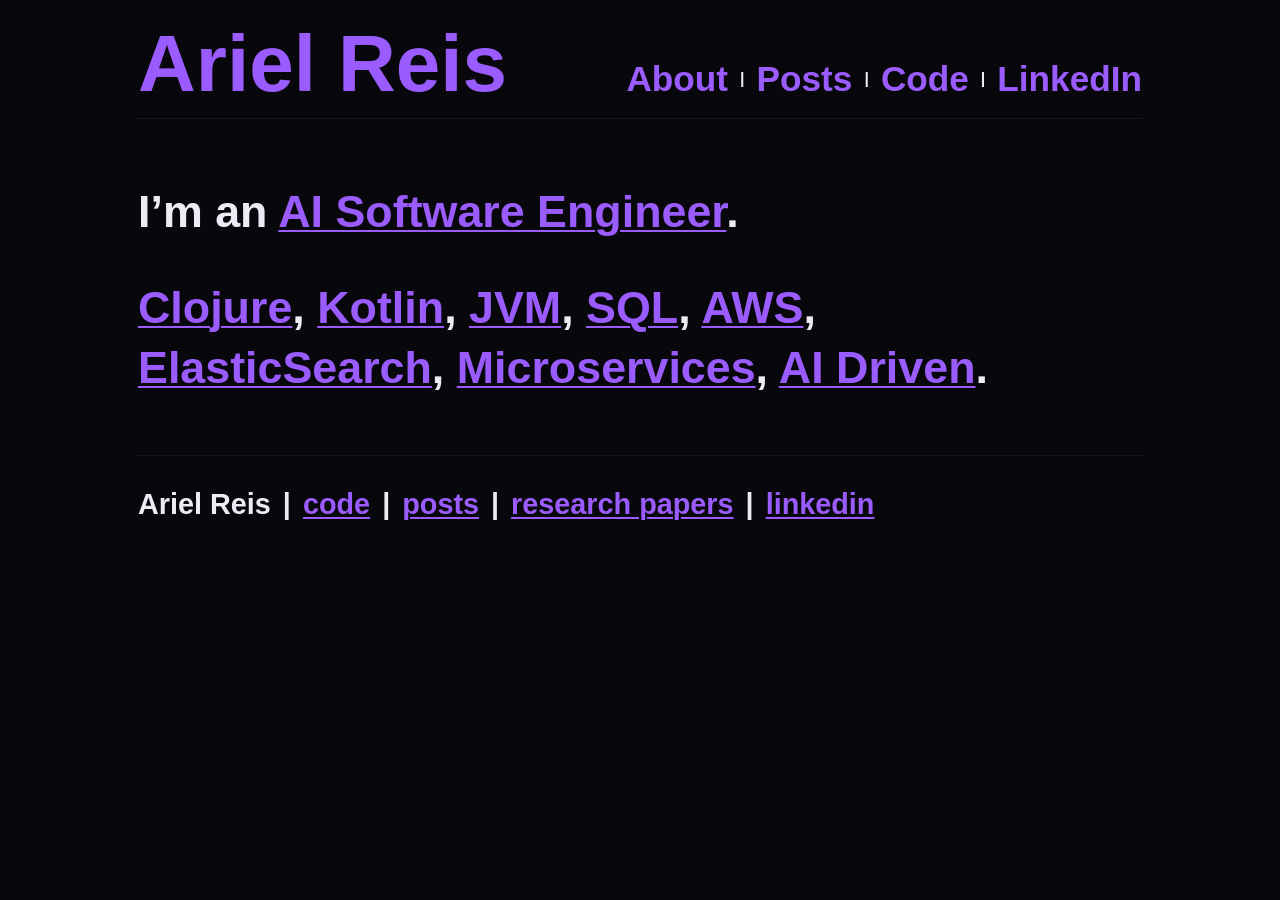
<file: index.html>
<!DOCTYPE html>
<html lang="en">
<head>
  <script type='text/javascript'>
    window.smartlook||(function(d) {
      var o=smartlook=function(){ o.api.push(arguments)},h=d.getElementsByTagName('head')[0];
      var c=d.createElement('script');o.api=new Array();c.async=true;c.type='text/javascript';
      c.charset='utf-8';c.src='https://web-sdk.smartlook.com/recorder.js';h.appendChild(c);
      })(document);
      smartlook('init', 'eca87b996cf723e3c24a23866a42ad44f69e97ca', { region: 'eu' });
  </script>
  <meta charset="utf-8">
  <meta name="viewport" content="width=device-width, initial-scale=1">
  <meta name="theme-color" content="#08070b">
  <meta name="description" content="Ariel Reis, AI Software Engineer focused on Clojure, Kotlin, JVM, SQL, AWS, ElasticSearch, microservices, and AI-driven systems.">
  <link rel="stylesheet" type="text/css" href="style.css">
  <link rel="icon" href="img/favicon.ico">
  <title>Ariel Reis</title>
</head>
<body>
  <div class="page-shell">
    <header class="simple-header">
      <a class="site-title" href="/">Ariel Reis</a>
      <nav class="simple-nav" aria-label="Main navigation">
        <a href="#about">About</a>
        <span>|</span>
        <a href="/blog/">Posts</a>
        <span>|</span>
        <a href="https://github.com/arieldossantos">Code</a>
        <span>|</span>
        <a href="https://www.linkedin.com/in/arielllllllll">LinkedIn</a>
      </nav>
    </header>

    <main id="about" class="simple-main">
      <p>
        I’m an <a href="/blog/">AI Software Engineer</a>.
      </p>

      <p>
        <a href="https://clojure.org/">Clojure</a>,
        <a href="https://kotlinlang.org/">Kotlin</a>,
        <a href="https://docs.oracle.com/javase/specs/jvms/se21/html/">JVM</a>,
        <a href="https://en.wikipedia.org/wiki/SQL">SQL</a>,
        <a href="https://aws.amazon.com/">AWS</a>,
        <a href="https://www.elastic.co/elasticsearch">ElasticSearch</a>,
        <a href="https://martinfowler.com/articles/microservices.html">Microservices</a>,
        <a href="/blog/">AI Driven</a>.
      </p>
    </main>

    <footer class="simple-footer">
      <span>Ariel Reis</span>
      <span>|</span>
      <a href="https://github.com/arieldossantos">code</a>
      <span>|</span>
      <a href="/blog/">posts</a>
      <span>|</span>
      <a href="https://1drv.ms/f/c/99ebf8b7b87ac674/IgB0xnq4t_jrIICZzQMAAAAAAcEQi-poBuMfKS6pCAft0RY?e=y6d6gg">research papers</a>
      <span>|</span>
      <a href="https://www.linkedin.com/in/arielllllllll">linkedin</a>
    </footer>
  </div>
</body>
</html>
</file>
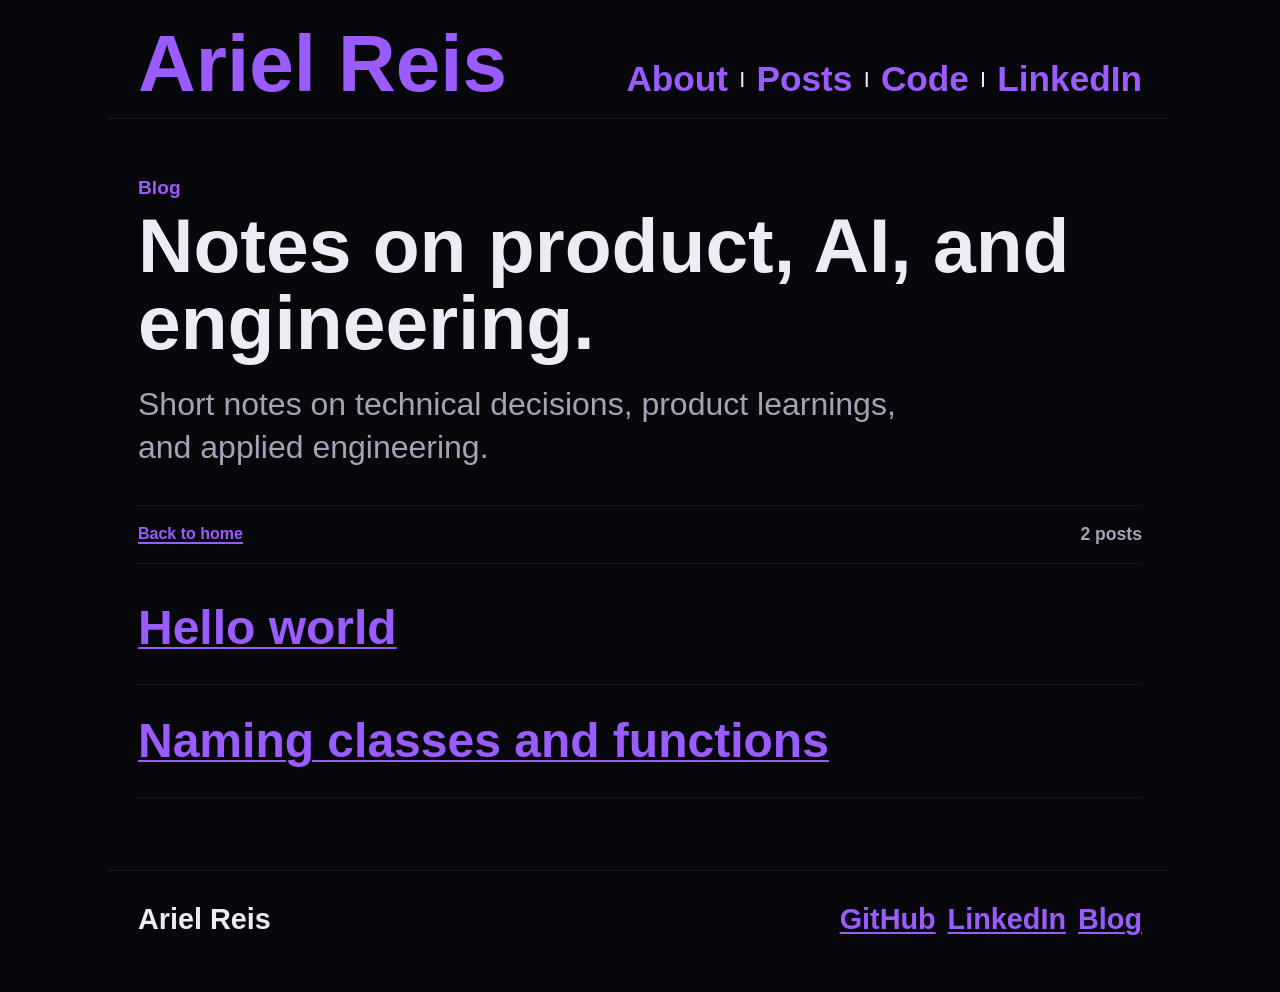
<file: blog/index.html>
<!DOCTYPE html>
<html lang="en">
<head>
  <meta charset="utf-8">
  <meta name="viewport" content="width=device-width, initial-scale=1">
  <meta name="theme-color" content="#101820">
  <meta name="description" content="Ariel Reis' blog about AI software engineering, backend, Clojure, Kotlin, JVM, SQL, AWS, ElasticSearch, microservices, and AI-driven systems.">
  <link rel="stylesheet" type="text/css" href="/style.css">
  <link rel="icon" href="/img/favicon.ico">
  <title>Blog - Ariel Reis</title>
</head>
<body>
  <header class="site-header">
    <a class="brand" href="/" aria-label="Ariel Reis">
      <img class="brand-avatar" src="/img/eu.jpg" alt="Ariel Reis photo">
      <span>Ariel Reis</span>
    </a>
    <nav class="site-nav" aria-label="Main navigation">
      <a href="/#about">About</a>
      <span>|</span>
      <a href="/blog/">Posts</a>
      <span>|</span>
      <a href="https://github.com/arieldossantos">Code</a>
      <span>|</span>
      <a href="https://www.linkedin.com/in/arielllllllll">LinkedIn</a>
    </nav>
  </header>

  <main class="blog-main">
    <section class="blog-hero" aria-labelledby="blog-title">
      <p class="eyebrow">Blog</p>
      <h1 id="blog-title">Notes on product, AI, and engineering.</h1>
      <p class="hero-text">
        Short notes on technical decisions, product learnings, and applied engineering.
      </p>
    </section>

    <div class="blog-toolbar">
      <a href="/">Back to home</a>
      <span id="blog-status" class="article-meta">Loading posts...</span>
    </div>

    <section id="blog-content" class="posts-list" aria-live="polite"></section>
  </main>

  <footer class="site-footer">
    <span>Ariel Reis</span>
    <nav aria-label="Footer links">
      <a href="https://github.com/arieldossantos">GitHub</a>
      <a href="https://www.linkedin.com/in/arielllllllll">LinkedIn</a>
      <a href="/blog/">Blog</a>
    </nav>
  </footer>

  <script>
    const blogConfig = {
      owner: "arieldossantos",
      repo: "arieldossantos.github.io",
      branch: "master",
      postsPath: "posts"
    };

    const contentEl = document.querySelector("#blog-content");
    const statusEl = document.querySelector("#blog-status");

    const escapeHtml = (value) => String(value)
      .replaceAll("&", "&amp;")
      .replaceAll("<", "&lt;")
      .replaceAll(">", "&gt;")
      .replaceAll('"', "&quot;")
      .replaceAll("'", "&#039;");

    function parseFrontmatter(markdown) {
      const match = markdown.match(/^---\s*\n([\s\S]*?)\n---\s*\n?/);
      const data = {};

      if (!match) {
        return { data, body: markdown };
      }

      match[1].split("\n").forEach((line) => {
        const field = line.match(/^([A-Za-z0-9_-]+):\s*(.*)$/);
        if (!field) return;

        const key = field[1].trim();
        let value = field[2].trim().replace(/^["']|["']$/g, "");

        if (value.startsWith("[") && value.endsWith("]")) {
          value = value.slice(1, -1).split(",").map((item) => item.trim().replace(/^["']|["']$/g, "")).filter(Boolean);
        }

        data[key] = value;
      });

      return { data, body: markdown.slice(match[0].length) };
    }

    function firstHeading(markdown) {
      const match = markdown.match(/^#\s+(.+)$/m);
      return match ? match[1].trim() : "";
    }

    function titleFromFilename(filename) {
      return filename
        .replace(/\.md$/i, "")
        .replace(/^\d{4}-\d{2}-\d{2}-/, "")
        .replaceAll("-", " ")
        .replace(/\b\w/g, (letter) => letter.toUpperCase());
    }

    function formatDate(value) {
      if (!value) return "";
      const date = new Date(`${value}T00:00:00`);
      if (Number.isNaN(date.getTime())) return value;
      return date.toLocaleDateString("en", { day: "2-digit", month: "long", year: "numeric" });
    }

    function inlineMarkdown(text) {
      const code = [];
      let output = escapeHtml(text).replace(/`([^`]+)`/g, (_, value) => {
        code.push(`<code>${value}</code>`);
        return `%%CODE${code.length - 1}%%`;
      });

      output = output
        .replace(/!\[([^\]]*)\]\(([^)]+)\)/g, '<img src="$2" alt="$1">')
        .replace(/\[([^\]]+)\]\(([^)]+)\)/g, '<a href="$2">$1</a>')
        .replace(/\*\*([^*]+)\*\*/g, "<strong>$1</strong>")
        .replace(/\*([^*]+)\*/g, "<em>$1</em>");

      code.forEach((html, index) => {
        output = output.replace(`%%CODE${index}%%`, html);
      });

      return output;
    }

    function renderMarkdown(markdown) {
      const { body } = parseFrontmatter(markdown);
      const lines = body.replace(/\r\n/g, "\n").split("\n");
      const html = [];
      let paragraph = [];
      let listOpen = false;
      let codeOpen = false;
      let codeLanguage = "";
      let codeLines = [];

      function flushParagraph() {
        if (!paragraph.length) return;
        html.push(`<p>${inlineMarkdown(paragraph.join(" "))}</p>`);
        paragraph = [];
      }

      function closeList() {
        if (!listOpen) return;
        html.push("</ul>");
        listOpen = false;
      }

      lines.forEach((line) => {
        const trimmed = line.trim();

        if (trimmed.startsWith("```")) {
          if (codeOpen) {
            html.push(`<pre><code class="language-${escapeHtml(codeLanguage)}">${escapeHtml(codeLines.join("\n"))}</code></pre>`);
            codeOpen = false;
            codeLanguage = "";
            codeLines = [];
          } else {
            flushParagraph();
            closeList();
            codeOpen = true;
            codeLanguage = trimmed.slice(3).trim();
          }
          return;
        }

        if (codeOpen) {
          codeLines.push(line);
          return;
        }

        if (!trimmed) {
          flushParagraph();
          closeList();
          return;
        }

        const heading = trimmed.match(/^(#{1,6})\s+(.+)$/);
        if (heading) {
          flushParagraph();
          closeList();
          const level = Math.min(heading[1].length, 6);
          html.push(`<h${level}>${inlineMarkdown(heading[2])}</h${level}>`);
          return;
        }

        const listItem = trimmed.match(/^[-*]\s+(.+)$/);
        if (listItem) {
          flushParagraph();
          if (!listOpen) {
            html.push("<ul>");
            listOpen = true;
          }
          html.push(`<li>${inlineMarkdown(listItem[1])}</li>`);
          return;
        }

        const quote = trimmed.match(/^>\s?(.+)$/);
        if (quote) {
          flushParagraph();
          closeList();
          html.push(`<blockquote>${inlineMarkdown(quote[1])}</blockquote>`);
          return;
        }

        paragraph.push(trimmed);
      });

      flushParagraph();
      closeList();

      if (codeOpen) {
        html.push(`<pre><code class="language-${escapeHtml(codeLanguage)}">${escapeHtml(codeLines.join("\n"))}</code></pre>`);
      }

      return html.join("\n");
    }

    function postUrl(filename) {
      const url = new URL(window.location.href);
      url.searchParams.set("post", filename.replace(/\.md$/i, ""));
      return url.pathname + url.search;
    }

    function renderTags(tags) {
      const list = Array.isArray(tags) ? tags : String(tags || "").split(",").map((tag) => tag.trim()).filter(Boolean);
      if (!list.length) return "";
      return `<div class="tag-list">${list.map((tag) => `<span>${escapeHtml(tag)}</span>`).join("")}</div>`;
    }

    function renderList(posts) {
      statusEl.textContent = `${posts.length} ${posts.length === 1 ? "post" : "posts"}`;

      if (!posts.length) {
        contentEl.innerHTML = `
          <div class="empty-state">
            <strong>No posts published yet.</strong>
            <p>Add <code>.md</code> files to the <code>/posts</code> folder and they will appear here.</p>
          </div>
        `;
        return;
      }

      contentEl.className = "posts-list";
      contentEl.innerHTML = posts.map((post) => `
        <a class="post-card" href="${postUrl(post.filename)}">
          <time>${escapeHtml(formatDate(post.date))}</time>
          <h2>${escapeHtml(post.title)}</h2>
          ${post.description ? `<p>${escapeHtml(post.description)}</p>` : ""}
          ${renderTags(post.tags)}
        </a>
      `).join("");
    }

    function renderArticle(post) {
      document.title = `${post.title} - Ariel Reis`;
      statusEl.innerHTML = `<a href="/blog/">All posts</a>`;
      contentEl.className = "";
      contentEl.innerHTML = `
        <article class="article">
          <p class="article-meta">${escapeHtml(formatDate(post.date))}</p>
          ${renderMarkdown(post.markdown)}
        </article>
      `;
    }

    async function loadPostsFromManifest() {
      const response = await fetch(`/${blogConfig.postsPath}/index.json`, { cache: "no-store" });
      if (!response.ok) {
        return null;
      }

      const manifest = await response.json();
      const filenames = Array.isArray(manifest) ? manifest : manifest.posts;

      if (!Array.isArray(filenames)) {
        return null;
      }

      const markdownFiles = filenames.filter((filename) => /\.md$/i.test(filename));

      return Promise.all(markdownFiles.map(async (filename) => {
        const markdownResponse = await fetch(`/${blogConfig.postsPath}/${filename}`);
        const markdown = await markdownResponse.text();
        const parsed = parseFrontmatter(markdown);

        return {
          filename,
          slug: filename.replace(/\.md$/i, ""),
          markdown,
          title: parsed.data.title || firstHeading(parsed.body) || titleFromFilename(filename),
          date: parsed.data.date || "",
          description: parsed.data.description || parsed.data.excerpt || "",
          tags: parsed.data.tags || []
        };
      }));
    }

    async function loadPosts() {
      const localPosts = await loadPostsFromManifest();

      if (localPosts) {
        return localPosts.sort((a, b) => String(b.date).localeCompare(String(a.date)) || a.title.localeCompare(b.title));
      }

      const apiUrl = `https://api.github.com/repos/${blogConfig.owner}/${blogConfig.repo}/contents/${blogConfig.postsPath}?ref=${blogConfig.branch}`;
      const response = await fetch(apiUrl);

      if (response.status === 404 && blogConfig.branch !== "main") {
        blogConfig.branch = "main";
        return loadPosts();
      }

      if (response.status === 404) {
        return [];
      }

      if (!response.ok) {
        throw new Error("Could not load the /posts folder.");
      }

      const files = await response.json();
      const markdownFiles = files.filter((file) => file.type === "file" && /\.md$/i.test(file.name));

      const posts = await Promise.all(markdownFiles.map(async (file) => {
        const markdownResponse = await fetch(file.download_url);
        const markdown = await markdownResponse.text();
        const parsed = parseFrontmatter(markdown);

        return {
          filename: file.name,
          slug: file.name.replace(/\.md$/i, ""),
          markdown,
          title: parsed.data.title || firstHeading(parsed.body) || titleFromFilename(file.name),
          date: parsed.data.date || "",
          description: parsed.data.description || parsed.data.excerpt || "",
          tags: parsed.data.tags || []
        };
      }));

      return posts.sort((a, b) => String(b.date).localeCompare(String(a.date)) || a.title.localeCompare(b.title));
    }

    loadPosts()
      .then((posts) => {
        const selected = new URLSearchParams(window.location.search).get("post");
        const post = posts.find((item) => item.slug === selected || item.filename === selected);

        if (selected && post) {
          renderArticle(post);
          return;
        }

        if (selected) {
          statusEl.textContent = "Post not found";
        }

        renderList(posts);
      })
      .catch((error) => {
        statusEl.textContent = "Loading error";
        contentEl.innerHTML = `
          <div class="empty-state">
            <strong>Could not load the posts right now.</strong>
            <p>${escapeHtml(error.message)}</p>
          </div>
        `;
      });
  </script>
</body>
</html>
</file>
<file: style.css>
:root {
  --bg: #08070b;
  --ink: #eeeaf6;
  --muted: #a9a0b8;
  --accent: #9b5cff;
  --line: #2a2435;
  --code-bg: #15111f;
}

* {
  box-sizing: border-box;
}

html {
  scroll-behavior: smooth;
}

body {
  background: var(--bg);
  color: var(--ink);
  font-family: Arial, Helvetica, sans-serif;
  margin: 0;
}

a {
  color: var(--accent);
  font-weight: 700;
  text-decoration: underline;
  text-decoration-thickness: 2px;
  text-underline-offset: 3px;
}

.page-shell,
.blog-shell {
  margin: 0 auto;
  max-width: 1060px;
  padding: 0 28px;
}

.simple-header,
.site-header {
  align-items: baseline;
  border-bottom: 1px dotted var(--line);
  display: flex;
  gap: 32px;
  justify-content: space-between;
  padding: 28px 0 18px;
}

.site-header {
  margin: 0 auto;
  max-width: 1060px;
  padding-left: 28px;
  padding-right: 28px;
}

.site-title,
.brand {
  color: var(--accent);
  font-size: clamp(3.2rem, 7vw, 5rem);
  font-weight: 700;
  line-height: 0.9;
  text-decoration: none;
}

.brand-avatar {
  display: none;
}

.brand span {
  display: inline;
}

.simple-nav,
.site-nav,
.simple-footer,
.site-footer nav {
  align-items: center;
  display: flex;
  flex-wrap: wrap;
  gap: 12px;
}

.simple-nav a,
.site-nav a {
  font-size: clamp(1.5rem, 3vw, 2.2rem);
  text-decoration: none;
}

.simple-nav span,
.site-nav span,
.simple-footer span,
.site-footer span {
  color: var(--ink);
  font-weight: 700;
}

.simple-main {
  border-bottom: 1px dotted var(--line);
  padding: 62px 0 58px;
}

.simple-main p {
  font-size: clamp(2rem, 4vw, 2.8rem);
  font-weight: 700;
  line-height: 1.34;
  margin: 0;
  max-width: 940px;
}

.simple-main p + p {
  margin-top: 36px;
}

.simple-footer,
.site-footer {
  color: var(--ink);
  font-size: clamp(1.25rem, 2.4vw, 1.8rem);
  padding: 32px 0 56px;
}

.site-footer {
  border-top: 1px dotted var(--line);
  display: flex;
  gap: 12px;
  justify-content: space-between;
  margin: 0 auto;
  max-width: 1060px;
  padding-left: 28px;
  padding-right: 28px;
}

.site-footer a {
  font-size: inherit;
}

main {
  margin: 0 auto;
}

.blog-main {
  max-width: 1060px;
  padding: 0 28px;
}

.blog-hero {
  padding: 58px 0 36px;
}

.eyebrow {
  color: var(--accent);
  font-size: 1.2rem;
  font-weight: 700;
  margin: 0 0 8px;
}

.blog-hero h1,
.article h1 {
  color: var(--ink);
  font-size: clamp(2.8rem, 6vw, 4.8rem);
  line-height: 1;
  margin: 0 0 22px;
}

.hero-text,
.empty-state,
.post-card p,
.article-meta {
  color: var(--muted);
  font-family: Arial, Helvetica, sans-serif;
}

.hero-text {
  font-size: clamp(1.45rem, 3vw, 2rem);
  line-height: 1.35;
  margin: 0;
  max-width: 820px;
}

.blog-toolbar {
  align-items: center;
  border-bottom: 1px dotted var(--line);
  border-top: 1px dotted var(--line);
  display: flex;
  justify-content: space-between;
  padding: 18px 0;
}

.article-meta {
  font-size: 1.1rem;
  font-weight: 700;
}

.posts-list {
  display: grid;
  gap: 24px;
  padding: 32px 0 72px;
}

.post-card {
  border-bottom: 1px dotted var(--line);
  display: block;
  padding-bottom: 24px;
}

.post-card h2 {
  color: var(--accent);
  font-size: clamp(2rem, 4vw, 3rem);
  line-height: 1;
  margin: 8px 0;
}

.post-card p {
  font-size: 1.35rem;
  margin: 0;
}

.tag-list {
  display: flex;
  flex-wrap: wrap;
  gap: 8px;
  margin-top: 14px;
}

.tag-list span {
  background: var(--code-bg);
  border-radius: 999px;
  color: var(--ink);
  font-size: 0.95rem;
  font-weight: 700;
  padding: 3px 9px;
}

.article {
  padding: 42px 0 80px;
}

.article h2 {
  color: var(--ink);
  font-size: clamp(2rem, 4vw, 3rem);
  line-height: 1.05;
  margin: 46px 0 16px;
}

.article h3 {
  color: var(--ink);
  font-size: 1.8rem;
  margin: 34px 0 12px;
}

.article p,
.article li {
  font-size: clamp(1.25rem, 2.3vw, 1.55rem);
  line-height: 1.55;
}

.article ul {
  padding-left: 28px;
}

.article li + li {
  margin-top: 8px;
}

.article pre {
  background: var(--code-bg);
  border: 1px solid var(--line);
  border-radius: 4px;
  color: var(--ink);
  overflow-x: auto;
  padding: 18px;
}

.article code {
  background: var(--code-bg);
  border-radius: 3px;
  font-family: "SFMono-Regular", Consolas, monospace;
  font-size: 0.95em;
  padding: 2px 5px;
}

.article pre code {
  background: transparent;
  padding: 0;
}

.article blockquote {
  border-left: 4px solid var(--accent);
  color: var(--muted);
  margin: 30px 0;
  padding-left: 18px;
}

.article img {
  max-width: 100%;
}

.empty-state {
  border-bottom: 1px dotted var(--line);
  font-size: 1.4rem;
  padding: 28px 0;
}

@media (max-width: 820px) {
  .simple-header,
  .site-header,
  .site-footer,
  .blog-toolbar {
    align-items: flex-start;
    flex-direction: column;
  }

  .simple-main {
    padding: 46px 0;
  }
}

@media (max-width: 560px) {
  .page-shell,
  .blog-main,
  .site-footer {
    padding-left: 18px;
    padding-right: 18px;
  }

  .site-title,
  .brand {
    font-size: 3.1rem;
  }

  .simple-nav,
  .site-nav {
    gap: 8px;
  }

  .simple-nav a,
  .site-nav a {
    font-size: 1.35rem;
  }

  .simple-main p {
    font-size: 1.9rem;
  }
}
</file>
